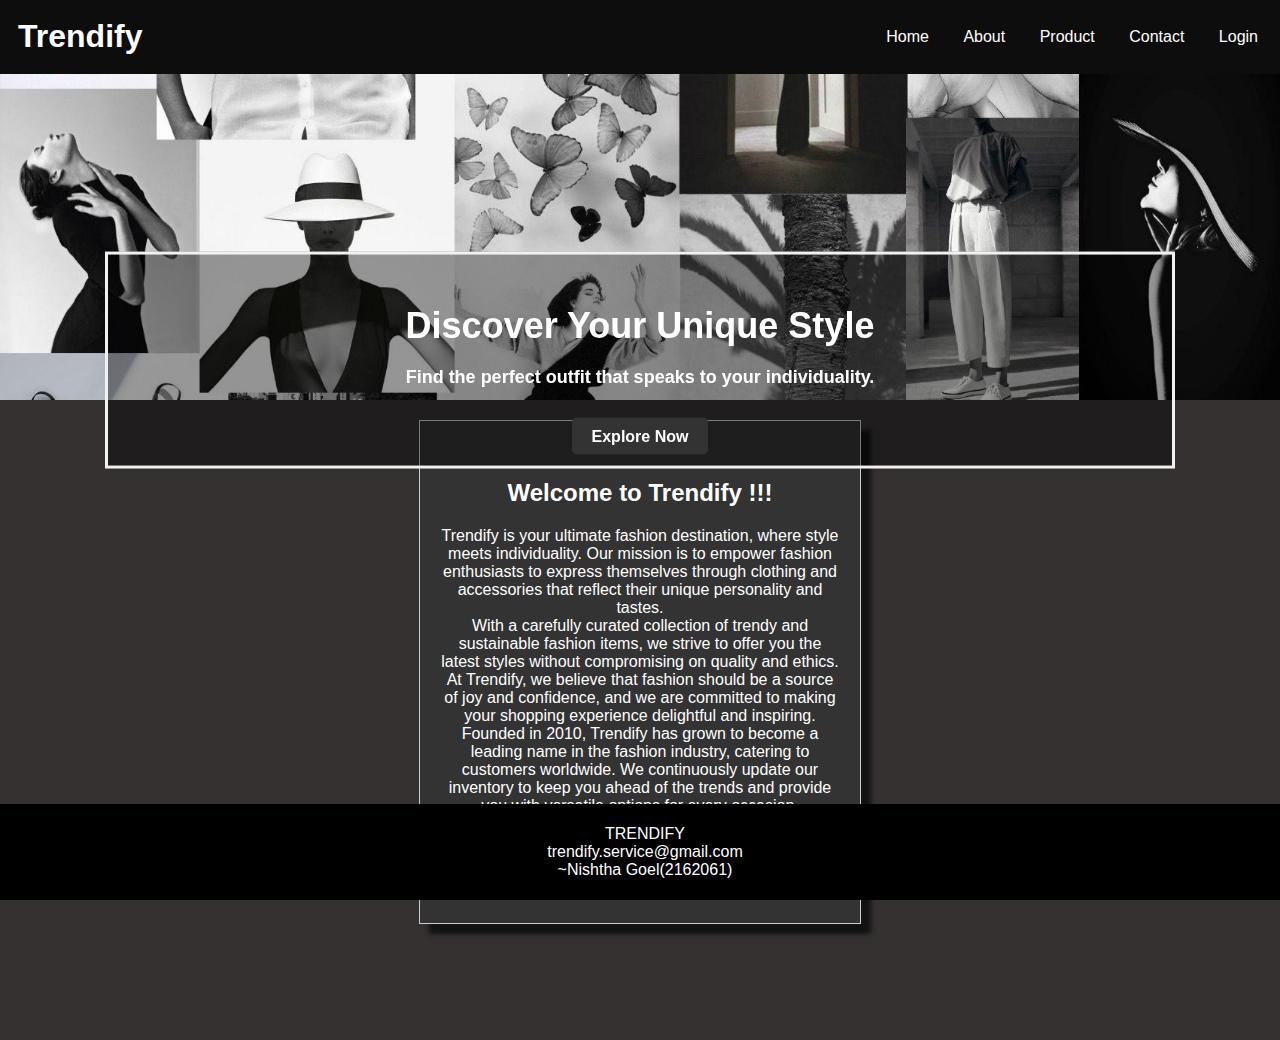
<file: index.html>
<!DOCTYPE html>
<html lang="en">
<head>
    <meta charset="UTF-8">
    <meta name="viewport" content="width=device-width, initial-scale=1.0">
    <link rel="stylesheet" href="style.css">
    <title>Trendify - Your Fashion Destination</title>
</head>
<body>
    <header>
        <h1 class="logo">Trendify</h1>
        <nav>
            <ul class="menu">
                <li><a href="index.html">Home</a></li>
                <li><a href="About.html">About</a></li>
                <li><a href="Product.html">Product</a></li>
                <li><a href="Contact.html">Contact</a></li>
                <li><a href="login.php">Login</a></li>
            </ul>
        </nav>
    </header>

    <section class="hero">
        <div class="hero-image"></div>
        <div class="hero-content">
            <h2>Discover Your Unique Style</h2>
            <p>Find the perfect outfit that speaks to your individuality.</p>
            <a href="Product.html" class="btn">Explore Now</a>
        </div>
    </section>
    
    <div class="container">
        <div class="content">
            <center><h2>Welcome to Trendify !!!</h2></center>
            <p>
                Trendify is your ultimate fashion destination, where style meets individuality. Our mission is to empower fashion enthusiasts to express themselves through clothing and accessories that reflect their unique personality and tastes.
                <br>
                With a carefully curated collection of trendy and sustainable fashion items, we strive to offer you the latest styles without compromising on quality and ethics. At Trendify, we believe that fashion should be a source of joy and confidence, and we are committed to making your shopping experience delightful and inspiring.
                <br>
                Founded in 2010, Trendify has grown to become a leading name in the fashion industry, catering to customers worldwide. We continuously update our inventory to keep you ahead of the trends and provide you with versatile options for every occasion.
                <br>
                Thank you for choosing Trendify as your fashion partner. We look forward to being a part of your fashion journey and helping you discover your unique style.
            </p>
        </div>
    </div>
    <footer>
        <p>TRENDIFY<br> trendify.service@gmail.com<br>~Nishtha Goel(2162061)
        </p>
    </footer>
</body>
</html>
</file>
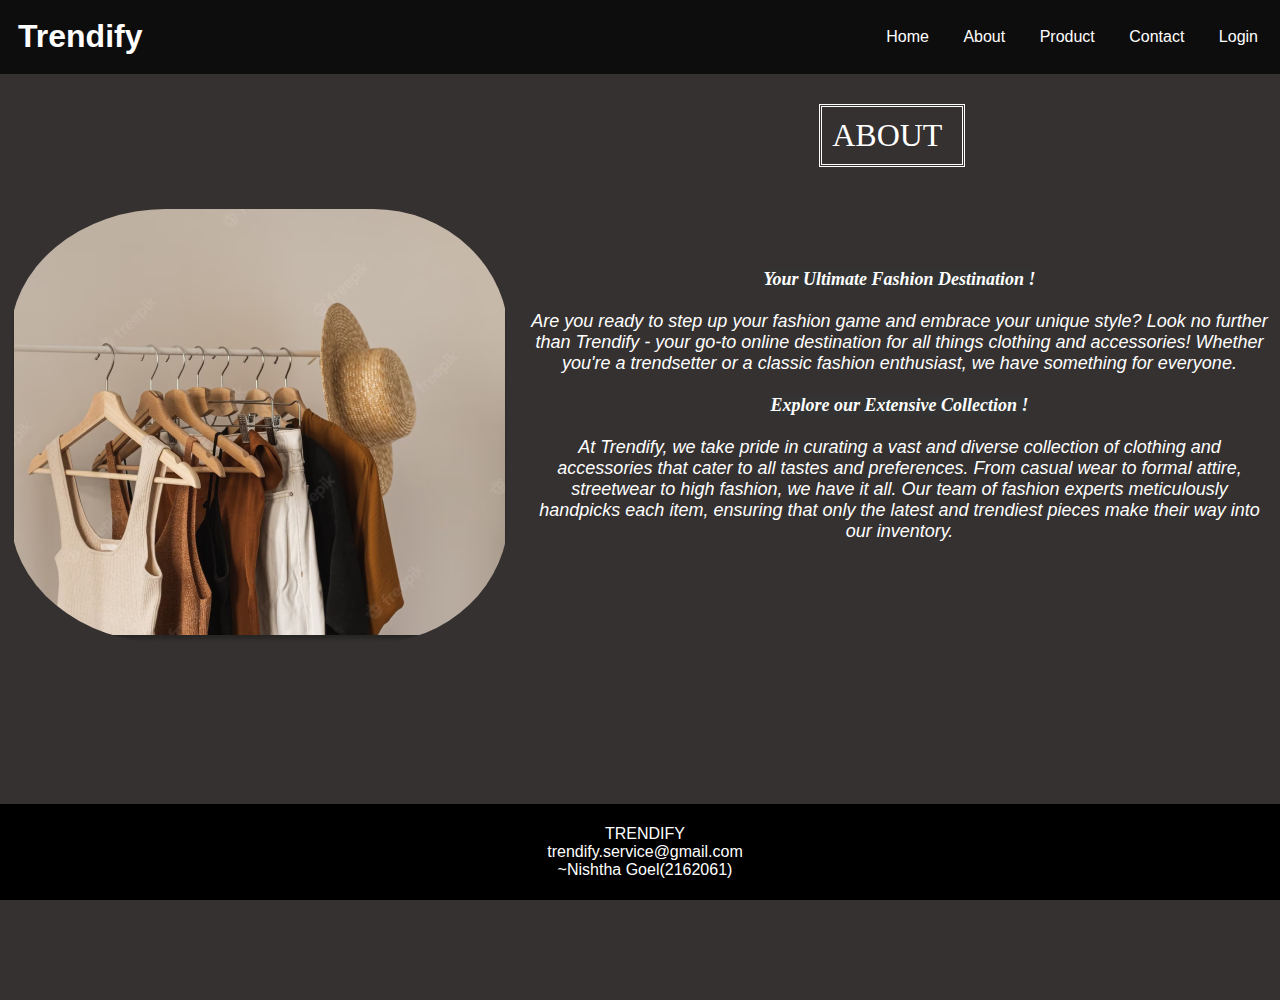
<file: About.html>
<!DOCTYPE html>
<html lang="en">
<head>
    <meta charset="UTF-8">
    <meta name="viewport" content="width=device-width, initial-scale=1.0">
    <link rel="stylesheet" href="style2.css">
    <title>Trendify - Your Fashion Destination</title>
</head>
<body>
    <header>
        <h1 class="logo">Trendify</h1>
        <nav>
            <ul class="menu">
                <li><a href="index.html">Home</a></li>
                <li><a href="About.html">About</a></li>
                <li><a href="Product.html">Product</a></li>
                 <li><a href="Contact.html">Contact</a></li>
                <li><a href="login.php">Login</a></li>
            </ul>
        </nav>
    </header>
    
    <div class="container"><br><br><br><br>
        <p class="About">ABOUT</p>
        <div class="content">
            <img src="image2.png" alt="Fashion Image" class="image">
            <p><b class="bold">Your Ultimate Fashion Destination !</b><br><br>        
Are you ready to step up your fashion game
 and embrace your unique style? Look no further
  than Trendify - your go-to online destination 
  for all things clothing and accessories! Whether
   you're a trendsetter or a classic fashion enthusiast,
    we have something for everyone.<br><br>
    
<b class="bold">Explore our Extensive Collection !</b><br><br>

At Trendify, we take pride in curating a vast and
 diverse collection of clothing and accessories that
  cater to all tastes and preferences. From casual wear
   to formal attire, streetwear to high fashion, 
   we have it all. Our team of fashion experts 
   meticulously handpicks each item, ensuring that 
   only the latest and trendiest pieces make their way
into our inventory. <br><br><br>
                
            </p>
        </div>
    </div>

    <footer>
        <p>TRENDIFY<br> trendify.service@gmail.com<br>~Nishtha Goel(2162061)
        </p>
    </footer>
</body>
</html>
</file>
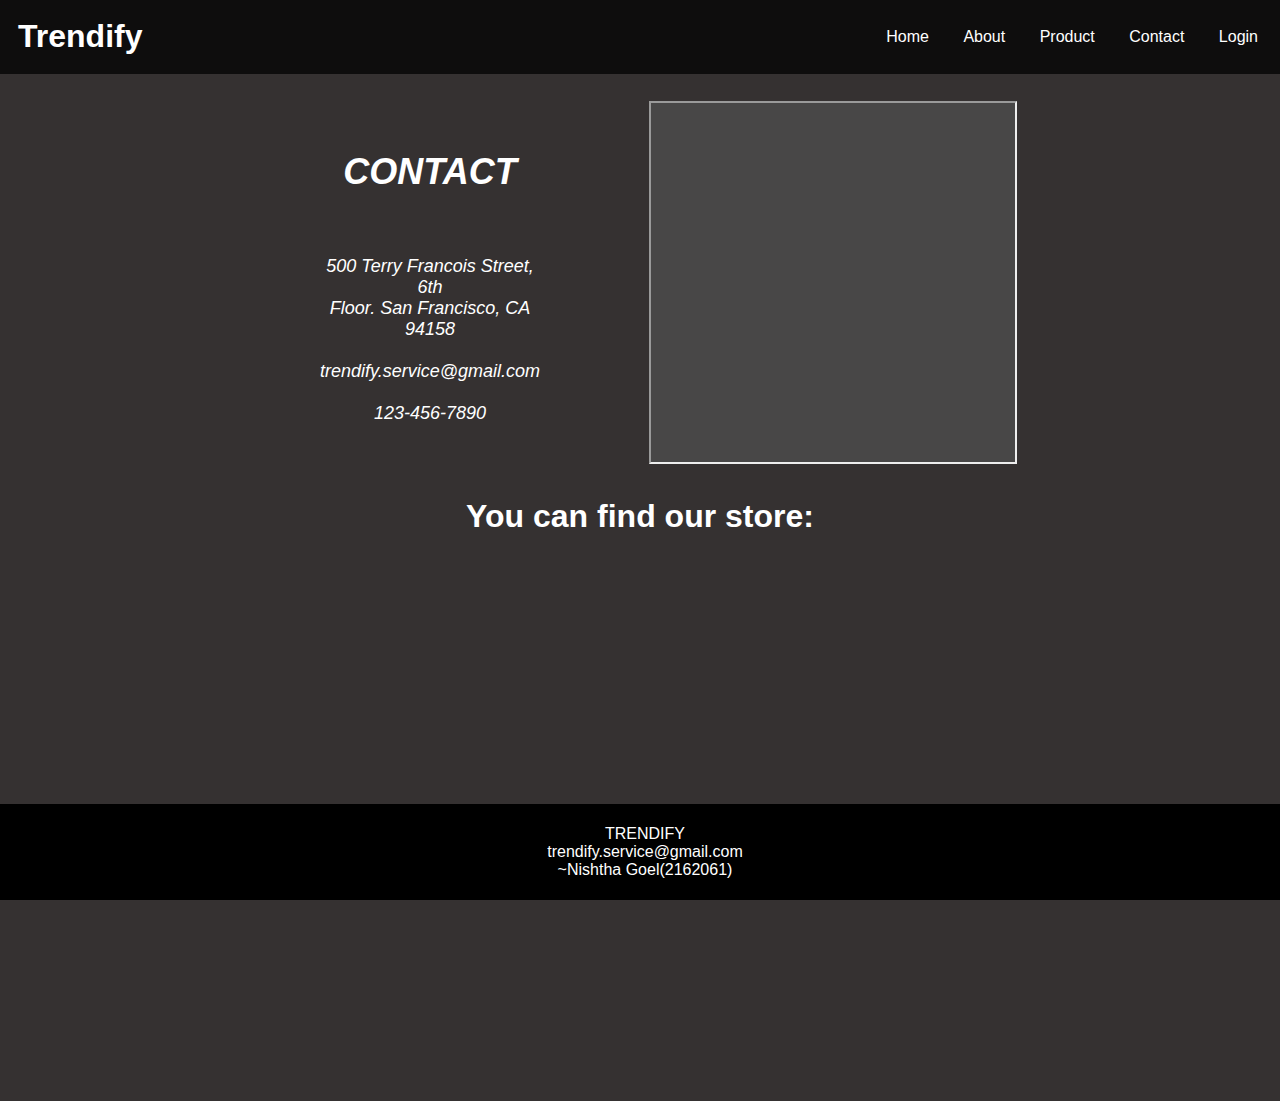
<file: Contact.html>
<!DOCTYPE html>
<html lang="en">
<head>
    <meta charset="UTF-8">
    <meta name="viewport" content="width=device-width, initial-scale=1.0">
    <link rel="stylesheet" href="style4.css">
    <title>Trendify - Your Fashion Destination</title>
</head>
<body>
    <header>
        <h1 class="logo">Trendify</h1>
        <nav>
            <ul class="menu">
                <li><a href="index.html">Home</a></li>
                <li><a href="About.html">About</a></li>
                <li><a href="Product.html">Product</a></li>
                <li><a href="Contact.html">Contact</a></li>
                <li><a href="login.php">Login</a></li>
            </ul>
        </nav>
    </header>
   
    
    <div class="container"><br><br><br><br>
        
        <div class="content">
            
        <h1>CONTACT</h1><br>
        <p>
        500 Terry Francois Street, 6th<br>
        Floor. San Francisco, CA 94158<br><br>
        trendify.service@gmail.com<br><br>  
        123-456-7890<br>
        </p>
        </div>
        <div class="content"></div>
        <table>
        <tr>
            <td class="column" ><p>          </p> 
                <iframe src="contact.php" height="359" width="364" name="welcome" style="background-color: rgb(72, 71, 71); ;"> 
                </iframe> 
            </td>
        </tr>
        </table>
        </div>
        <h1 style="font-family:Arial, Helvetica, sans-serif; text-align: center; font-size: xx-large;"> You can find our store:</h1> 
        <iframe src="https://www.google.com/maps/embed?pb=!1m18!1m12!1m3!1d3153.8403481458554!2d-122.38967722454743!3d37.7703415124161!2m3!1f0!2f0!3f0!3m2!1i1024!2i768!4f13.1!3m3!1m2!1s0x808f7fc4fe5e0af3%3A0x11c548b59491f791!2s500%20Terry%20A%20Francois%20Blvd%206th%20floor%2C%20San%20Francisco%2C%20CA%2094158%2C%20USA!5e0!3m2!1sen!2sin!4v1691217567876!5m2!1sen!2sin" width="1250" height="450" style="border:0; margin-left: 3.5%;" allowfullscreen="" loading="lazy" referrerpolicy="no-referrer-when-downgrade"></iframe>
    </div><br><br><br><br><br><br>

    <footer>
        <p>TRENDIFY<br> trendify.service@gmail.com<br>~Nishtha Goel(2162061)
        </p>
    </footer>
</body>
</html>
</file>
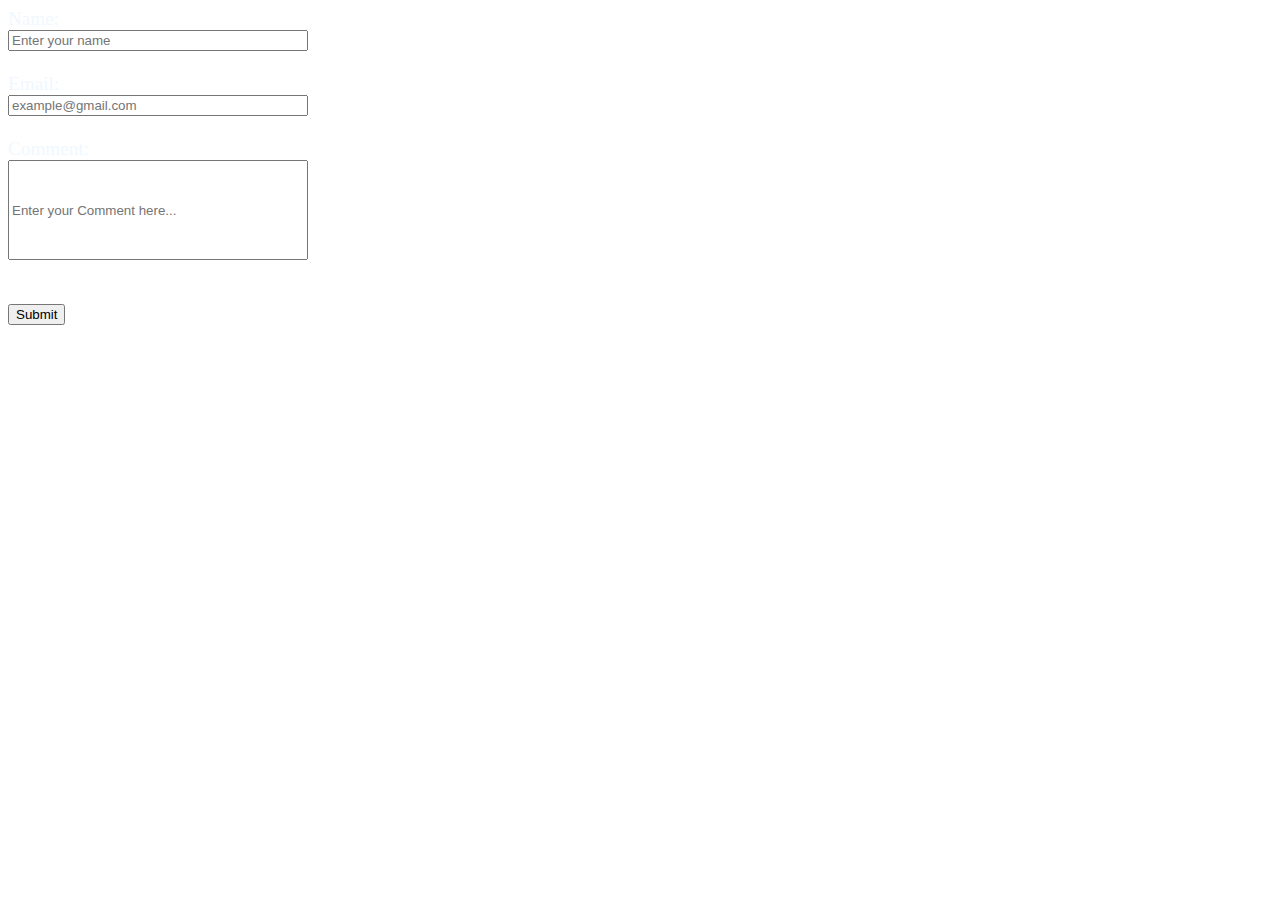
<file: form.html>
<html>
    <head>
        <title>Comment</title>
        
        <style>
            .f{
                color:aliceblue;
                font-size: large;
                font-family: Arial, Helvetica, sans-serif;
            }
            .f h3{
                text-align: center;
                font-size: larger;
            }
            #text1{
                width: 344px;
                height: 30px;
            }
            #text2{
                width: 344px;
                height: 30px;
            }
            #text3{
                width: 344px;
                height: 70px;
                text-align:left;
            }
        </style>
       
    </head>
    <body>
        
        <form id="myForm" style="font-size: larger; color: aliceblue;">
            <label for="name">Name:</label><br>
            <input type="text" id="name" required style="width: 300px;" placeholder="Enter your name">
            <br><br>
            <label for="email">Email:</label><br>
            <input type="email" id="email" required style="width: 300px;" placeholder="example@gmail.com">
            <br><br>
            <label for="comment">Comment:</label><br>
            <input type="text" id="comment" required style="height: 100px; width: 300px;" placeholder="Enter your Comment here...">
            <br><br><br>
            <button type="submit" id="res">Submit</button>
        </form>
        <script>
            //addition
            function res(){
                document.getElementById("res").value=sum;  //storing the value of result back in the text res
            }
            const form = document.getElementById("myForm");

form.addEventListener("submit", function (event) {
  event.preventDefault();

  // Assuming form validation is successful, show the success message
  alert("Submitted Successfully");

  // Refresh the page
  window.location.reload();
});

        </script>
    </body>
</html>
</file>
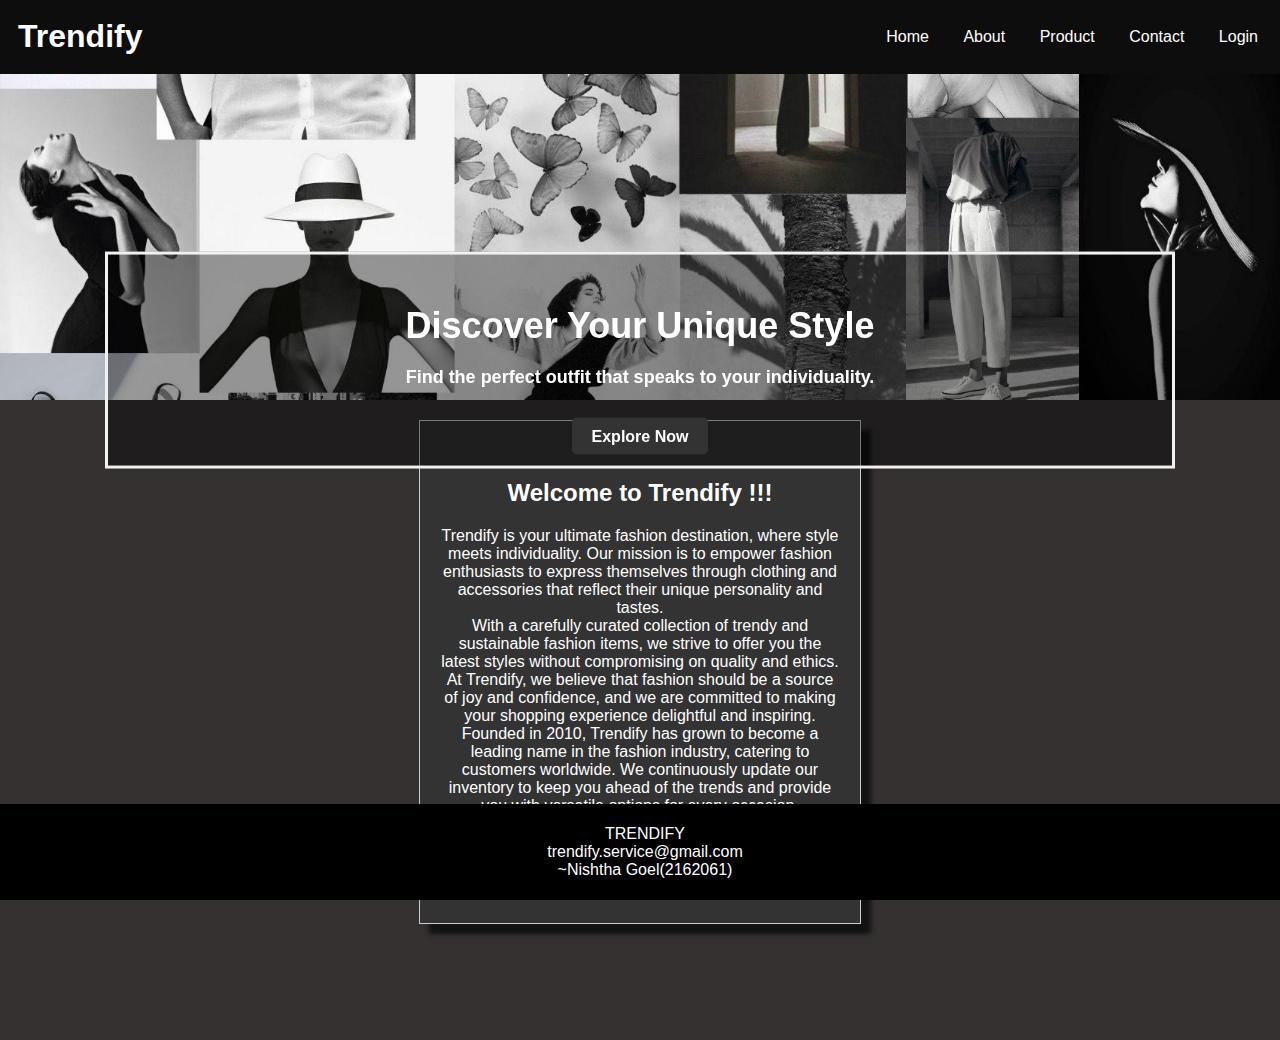
<file: home.html>
<!DOCTYPE html>
<html lang="en">
<head>
    <meta charset="UTF-8">
    <meta name="viewport" content="width=device-width, initial-scale=1.0">
    <link rel="stylesheet" href="style.css">
    <title>Trendify - Your Fashion Destination</title>
</head>
<body>
    <header>
        <h1 class="logo">Trendify</h1>
        <nav>
            <ul class="menu">
                <li><a href="home.html">Home</a></li>
                <li><a href="About.html">About</a></li>
                <li><a href="Product.html">Product</a></li>
                <li><a href="Contact.html">Contact</a></li>
                <li><a href="Login.html">Login</a></li>
            </ul>
        </nav>
    </header>

    <section class="hero">
        <div class="hero-image"></div>
        <div class="hero-content">
            <h2>Discover Your Unique Style</h2>
            <p>Find the perfect outfit that speaks to your individuality.</p>
            <a href="Product.html" class="btn">Explore Now</a>
        </div>
    </section>
    
    <div class="container">
        <div class="content">
            <center><h2>Welcome to Trendify !!!</h2></center>
            <p>
                Trendify is your ultimate fashion destination, where style meets individuality. Our mission is to empower fashion enthusiasts to express themselves through clothing and accessories that reflect their unique personality and tastes.
                <br>
                With a carefully curated collection of trendy and sustainable fashion items, we strive to offer you the latest styles without compromising on quality and ethics. At Trendify, we believe that fashion should be a source of joy and confidence, and we are committed to making your shopping experience delightful and inspiring.
                <br>
                Founded in 2010, Trendify has grown to become a leading name in the fashion industry, catering to customers worldwide. We continuously update our inventory to keep you ahead of the trends and provide you with versatile options for every occasion.
                <br>
                Thank you for choosing Trendify as your fashion partner. We look forward to being a part of your fashion journey and helping you discover your unique style.
            </p>
        </div>
    </div>
    <footer>
        <p>TRENDIFY<br> trendify.service@gmail.com<br>~Nishtha Goel(2162061)
        </p>
    </footer>
</body>
</html>
</file>
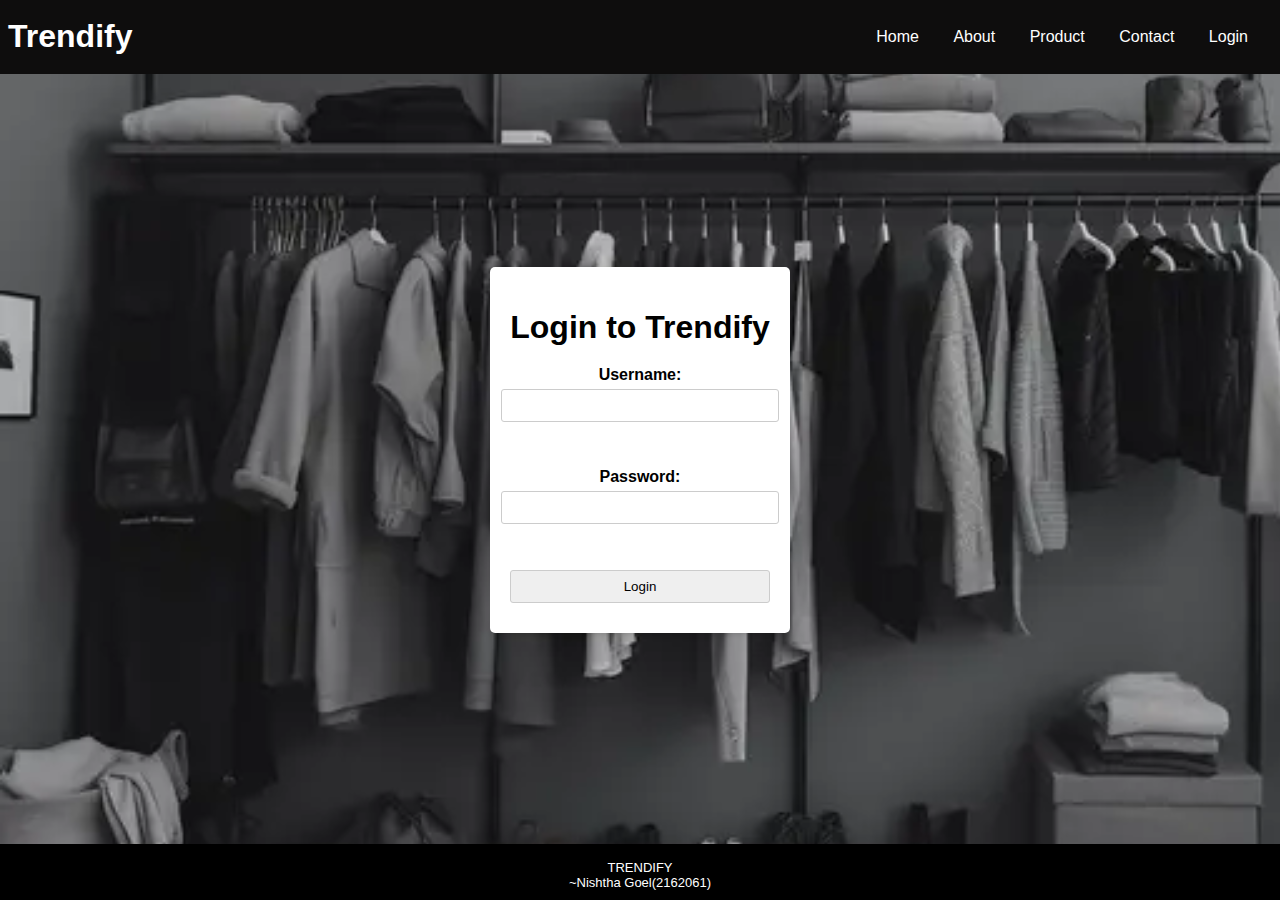
<file: login.html>
<!DOCTYPE html>
<html lang="en">
<head>
    <meta charset="UTF-8">
    <meta name="viewport" content="width=device-width, initial-scale=1.0">
    <link rel="stylesheet" href="style5.css">
    <title>Login - Trendify</title>
</head>
<body>
    <header>
        <h1 class="logo">Trendify</h1>
        <nav>
            <ul class="menu">
                <li><a href="index.html">Home</a></li>
                <li><a href="About.html">About</a></li>
                <li><a href="Product.html">Product</a></li>
                <li><a href="Contact.html">Contact</a></li>
                <li><a href="Login.html">Login</a></li>
            </ul>
        </nav>
    </header>
    <div class="login-container" method="Post" action="login.php">
        <h1>Login to Trendify</h1>
        <form action="login.php" method="post">
            <label for="username">Username:</label>
            <input type="text" name="username" id="username" required><br><br>
            
            <label for="password">Password:</label>
            <input type="password" name="password" id="password" required><br><br>
            
            <input type="submit" value="Login">
        </form>
    </div>

    <script>
        const loginForm = document.getElementById("loginForm");

    loginForm.addEventListener("submit", function (event) {
    event.preventDefault();

  // Get the username and password from the form
  const username = document.getElementById("username").value;
  const password = document.getElementById("password").value;

  // Here, you would typically perform an AJAX request to a server for authentication
  // For demonstration purposes, we'll just show an alert indicating successful login
  alert(`Welcome, ${username}! You are now logged in.`);
});


    </script>
</body>
<footer style="font-size: small;">
    <p>TRENDIFY<br>~Nishtha Goel(2162061)<br>
    </p>
</footer>
</html>
</file>
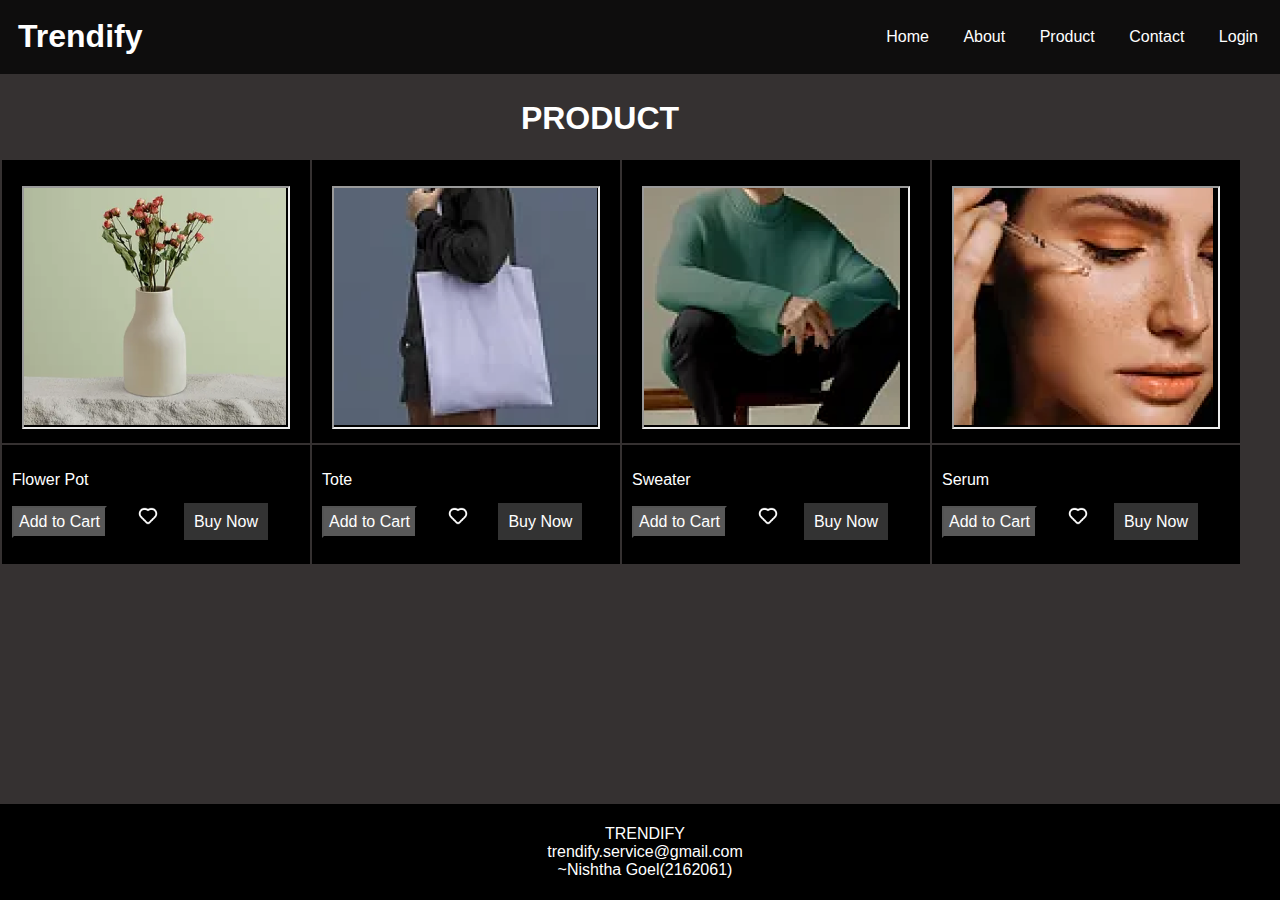
<file: Product.html>
<!DOCTYPE html>
<html lang="en">

<head>
    <title>TRENDIFY</title>
    <meta charset="UTF-8">
    <meta name="viewport" content="width=device-width, initial-scale=1.0">
    <link rel="stylesheet" href="style3.css">
    <title>Trendify - Your Fashion Destination</title>
</head>
<body>
    <header>
        <h1 class="logo">Trendify</h1>
        <nav>
            <ul class="menu">
                <li><a href="index.html">Home</a></li>
                <li><a href="About.html">About</a></li>
                <li><a href="Product.html">Product</a></li>
                <li><a href="Contact.html">Contact</a></li>
                <li><a href="login.php">Login</a></li>
            </ul>
        </nav>
        
    </header>
    <script>
        function showProductDetails(title, price, description) {
  const modal = document.getElementById("modal");
  const modalTitle = document.getElementById("modal-title");
  const modalPrice = document.getElementById("modal-price");
  const modalDescription = document.getElementById("modal-description");

  modalTitle.textContent = title;
  modalPrice.textContent = price;
  modalDescription.textContent = description;

  modal.style.display = "block";
}

function hideModal() {
  const modal = document.getElementById("modal");
  modal.style.display = "none";
}

function changeImage1(image1) {
    var image1 = document.getElementById('image1');
    image1.src = 'like.png';
}
function changeImage2(image2) {
    var image = document.getElementById('image2');
    image.src = 'like.png';
}
function changeImage3(image3) {
    var image = document.getElementById('image3');
    image.src = 'like.png';
}
function changeImage4(image4) {
    var image = document.getElementById('image4');
    image.src = 'like.png';
}
function res(){
  alert("Added to Cart");
}

    </script>
    <div class="container">
        <center><h1>PRODUCT</h1></center>
    <table>
        <tr>
            <td class="column" ><p>          </p> 
                <iframe src="image 6.png" height="239" width="264" name="welcome" bgcolor="black"> 
                </iframe> 
    </td>
    <td class="column" >
        <p>      </p> 
        <iframe src="image 5.png" height="239" width="264" name="welcome" bgcolor="black"> 
        </iframe>
          
    </td>
    <td class="column" >
        <p>        </p> 
        <iframe src="image 4.png" height="239" width="264" name="welcome" bgcolor="black"> 
        </iframe> 
     

    </td> 
    <td class="column" >
        <p>        </p> 
        <iframe src="image 3.png" height="239" width="264" name="welcome" bgcolor="black"> 
        </iframe> 
     

    </td>
    </tr>
    <tr >
        <td class="column2" ><div
        onclick="showProductDetails('Flower Pot', 'Rs 800', 'Trendify s flower pots combine style and functionality, elevating your gardening experience with stunning designs for indoor elegance and outdoor delight. Nurturing nature has never been more beautiful.')">
    <p><a>Flower Pot</a></p> </div> 
    <p><button onclick="res()">Add to Cart</button><a onclick='changeImage1(this)'><img id="image1" src="heart (2).png" style="height: 22px; padding-left: 30px; "></a><a href="payment.html" style=" font-size: medium; background-color:#333; color: white; padding: 10px;margin-left: 25px; " >Buy Now</a></p>
    </td>
    <td class="column2"><div onclick="showProductDetails('Tote','Rs 200','Trendify s tote bag collection merges fashion and practicality, offering a diverse range of stylish designs for every occasion, from chic urban outings to eco-conscious shopping endeavors. Embrace the allure of our tote bags, where fashion meets functionality, making a sustainable statement with every carry.')">
    <p><a>Tote</a></p> </div>
    <p><button onclick="res()">Add to Cart</button><a onclick='changeImage2(this)'><img id="image2" src="heart (2).png" style="height: 22px; padding-left: 30px; "></a> <a href="payment.html" style=" font-size: medium; background-color:#333; color: white; padding: 10px; margin-left: 25px;" >Buy Now</a></p>
   
</td>
    <td class="column2"><div onclick="showProductDetails('Sweater', 'Rs 500', 'Trendify s sweater collection embodies fashion-forward designs and cozy comfort, providing a versatile range of styles to suit any taste or season. Elevate your wardrobe with our exquisite sweaters, where warmth meets elegance, and embrace the perfect blend of fashion and functionality for a timeless and chic look.')">
    <p><a>Sweater</a></p> </div>
    <p><button onclick="res()">Add to Cart</button><a onclick='changeImage3(this)'><img id="image3" src="heart (2).png" style="height: 22px; padding-left: 30px; "></a><a href="payment.html" style=" font-size: medium; background-color:#333; color: white; padding: 10px; margin-left: 25px; " >Buy Now</a></p>
    </td>
    <td class="column2"><div onclick="showProductDetails('Serum', 'Rs 900', 'Trendify s serum collection combines cutting-edge skincare technology and luxurious formulations, delivering a transformative experience for your skin. Indulge in the ultimate fusion of beauty and science, where our serums redefine skincare, leaving you with radiant and nourished skin you will love.')">
        <p><a>Serum</a></p></div> 
        <p><button onclick="res()">Add to Cart</button><a onclick='changeImage4(this)'><img id="image4" src="heart (2).png" style="height: 22px; padding-left: 30px; "></a><a href="payment.html" style=" font-size: medium; background-color:#333; color: white; padding: 10px; margin-left: 25px;" >Buy Now</a></p>
    </td>
      </tr>
    </table>
</div>
<div id="modal" class="modal">
    <div class="modal-content">
        <span class="close" onclick="hideModal()">&times;</span>
        <h2 id="modal-title"></h2>
        <p id="modal-price"></p>
        <p id="modal-description"></p>
    </div>
</div>

    <footer>
        <p>TRENDIFY<br> trendify.service@gmail.com<br>~Nishtha Goel(2162061)
        </p>
    </footer>
</body>
</html>
</file>
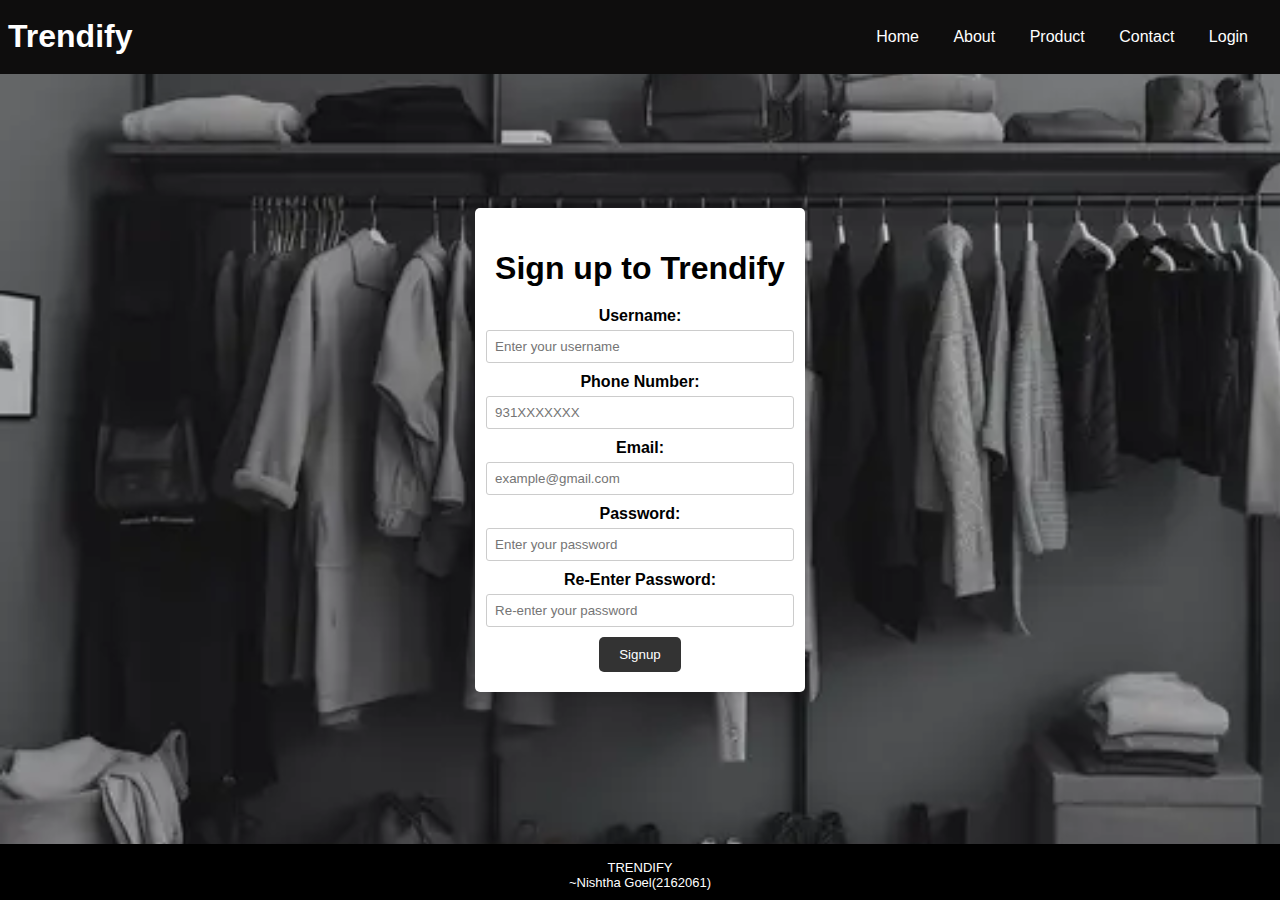
<file: signup.html>
<!DOCTYPE html>
<html lang="en">
<head>
    <meta charset="UTF-8">
    <meta name="viewport" content="width=device-width, initial-scale=1.0">
    <link rel="stylesheet" href="style5.css">
    <title>Login - Trendify</title>
</head>
<body>
    <header>
        <h1 class="logo">Trendify</h1>
        <nav>
            <ul class="menu">
                <li><a href="home.html">Home</a></li>
                <li><a href="About.html">About</a></li>
                <li><a href="Product.html">Product</a></li>
                <li><a href="Contact.html">Contact</a></li>
                <li><a href="login.php">Login</a></li>
            </ul>
        </nav>
    </header>
    <div class="login-container">
        <h1>Sign up to Trendify</h1>
        <form id="loginForm">
            <label for="username">Username:</label>
            <input type="text" id="username" required placeholder="Enter your username">
            <label for="Phoneno">Phone Number:</label>
            <input type="number" id="Phoneno" required placeholder="931XXXXXXX">
            <label for="Email">Email:</label>
            <input type="email" id="Emial" required placeholder="example@gmail.com">
            <label for="password">Password:</label>
            <input type="password" id="password" required placeholder="Enter your password">
            <label for="repassword">Re-Enter Password:</label>
            <input type="password" id="repassword" required placeholder="Re-enter your password">
            <button type="submit">Signup</button>
    </div>

    <script>
        const loginForm = document.getElementById("loginForm");

    loginForm.addEventListener("submit", function (event) {
    event.preventDefault();

  // Get the username and password from the form
  const username = document.getElementById("username").value;
  const password = document.getElementById("password").value;
  const email = document.getElementById("Email").value;
  const Phoneno = document.getElementById("Phoneno").value;

  // Here, you would typically perform an AJAX request to a server for authentication
  // For demonstration purposes, we'll just show an alert indicating successful login
  alert(`Welcome, ${username}! You are now logged in.`);
});


    </script>
</body>
<footer style="font-size: small;">
    <p>TRENDIFY<br>~Nishtha Goel(2162061)<br>
    </p>
</footer>
</html>
</file>
<file: style.css>
body {
    font-family: Arial, sans-serif;
    margin: 0;
    padding: 0;
    background: rgba(53, 49, 49, 1);
    color: #fff;
   
}

header {
    background-color: #0e0d0d;
    width: 100%;
    color: #fff;
    padding: 10px;
    display: flex;
    justify-content: space-between;
    position: fixed;
    top:0px;
}

.logo {
    margin: 0;
    padding: 8px;

}

nav ul {
    list-style: none;
    margin-right: 30px ;
    padding: 2px;
}

.menu li {
    display: inline-block;
    margin-right: 30px;
}

.menu li:last-child {
    margin-right: 0;
}

.menu a {
    color: #fff;
    text-decoration: none;
}

/* Same styles as before */

/* Additional styles for the homepage */
.hero {
    background-image: url('image_1.jpg');
    
    background-size: cover;
    background-position: center;
    height: 400px;
    display: flex;
    align-items: center;
    justify-content: center;
    color: #ffffff;
     
}
.hero-content {
    background-color: rgb(0,0,0); /* Fallback color */
    background-color: rgba(0,0,0, 0.4); /* Black w/opacity/see-through */
    color: white;
    font-weight: bold;
    border: 3px solid #f1f1f1;
    position: absolute;
    top: 40%;
    left: 50%;
    transform: translate(-50%, -50%);
    z-index: 1;
    width: 80%;
    padding: 20px;
    text-align: center;
}
.hero-image {
    background-image: url("image_1.jpg");

    /* Add the blur effect */
    filter: blur(8px);
    -webkit-filter: blur(8px);
  
    /* Full height */
    height: 100%;
  
    /* Center and scale the image nicely */
    background-position: center;
    background-repeat: no-repeat;
    background-size: cover;
    z-index: -1;
}

.hero h2 {
    font-size: 36px;
    margin-bottom: 20px;
}

.hero p {
    font-size: 18px;
    margin-bottom: 40px;
}

.btn {
    padding: 10px 20px;
    background-color: #333;
    color: #fff;
    text-decoration: none;
    border-radius: 5px;
    transition: background-color 0.3s ease;
}

.btn:hover {
    background-color: #555;
}


.container {
    max-width: 500px;
    margin: 20px auto;
    padding: 20px;
    border: 1px solid #ccc;
    box-shadow: 5px 10px #121212;
    box-shadow: 10px 10px 5px #121212 ;
    animation-name: box;
    animation-duration: 5s;
    background-color: #333;
    animation-iteration-count: infinite;
    width: 400px;
    height: 100%;
}
@keyframes box
    {0%{background-color:rgb(75, 75, 75);} 
    25%{background-color:rgb(131, 131, 131);}
    50%{background-color:rgb(40, 40, 41);}
    100%{background-color:rgb(0, 0, 0);}}


.content {
    display: inline;
    align-items: center;
    font-style: inherit;
    text-align: center;
    padding-inline: 3px;
    font-family: 'Lucida Sans', 'Lucida Sans Regular', 'Lucida Grande', 'Lucida Sans Unicode', Geneva, Verdana, sans-serif;
}
.image {
    max-width: 200px;
    margin-right: 20px;
    margin-top: 50%;
    opacity: 0.8; 
}
.image:after{
    content:""; 
  position: absolute; 
  bottom: 0;
  left: 0;
  right: 0;
  background: linear-gradient(to bottom, rgba(0, 0, 0, 0) 0%,rgba(255,255,255,1) 100%);
  height: 100%; 
}

footer {
    background-color: #000000;
    color: #fff;
    text-align: center;
    padding: 5px;
    position: sticky;
    bottom: 0;
    width: 100%;
}
</file>
<file: style2.css>
body {
    font-family: Arial, sans-serif;
    margin: 0;
    padding: 0;
    background: rgba(53, 49, 49, 1);
    color: #fff;
    
}

header {
    background-color: #0e0d0d;
    width: 100%;
    color: #fff;
    padding: 10px;
    display: flex;
    justify-content: space-between;
    position: fixed;
    top:0px;
}

.logo {
    margin: 0;
    padding: 8px;

}

nav ul {
    list-style: none;
    margin-right: 30px ;
    padding: 2px;
}

.menu li {
    display: inline-block;
    margin-right: 30px;
}

.menu li:last-child {
    margin-right: 0;
}

.menu a {
    color: #fff;
    text-decoration: none;
}

.container{
    display:flexbox;
    height: 1000px;
}
.content {
    display: flex;
    justify-content:space-around;
    align-items:center;
    font-family:"Comic Sans MS", cursive, sans-serif;
    font-size: 18px;
    color: #FFFFFF;
    text-decoration: none;
    font-style: italic;
    font-variant:inherit;
    text-transform: none;
    text-align: center;
    padding: 10px;
}
.container .About{
    width: 120px;
    padding: 10px; 
    font-size: xx-large; 
    font-family:serif; 
    margin-left: 64%; 
    border-style: double; 
    border-width: 3px;
    transition-property: all;
    transition-duration: 6s;
    transition-timing-function: cubic-bezier(0.075, 0.82, 0.165, 1);
    transition-delay: 3s;
    animation: about  4s 0s infinite forwards
}
@keyframes about {
    0%{background-color:rgb(75, 75, 75);} 
    25%{background-color:rgb(131, 131, 131);}
    50%{background-color:rgb(40, 40, 41);}
    100%{background-color:rgb(0, 0, 0);}
}
.content .bold{
    font-family:Georgia, 'Times New Roman', Times, serif;
    animation-name: text;
    animation-duration: 5s;
    background-color: #333;
    animation-iteration-count: infinite;
}
@keyframes text
    {0%{color:rgb(75, 75, 75); font-size: large;} 
    25%{color:rgb(131, 131, 131); font-size: larger;}
    50%{color:rgb(136, 136, 139);}
    100%{color:rgb(254, 251, 251);}
}
.image {
    width: 50%;
    height: 80%;
    padding-right: 20px;
    border-radius: 30%;
    transition-property: all;
    transition-duration: 4s;
}

footer {
    background-color: #000000;
    color: #fff;
    text-align: center;
    padding: 5px;
    position: fixed;
    bottom: 0;
    width: 100%;
    
}
</file>
<file: style4.css>
body {
    font-family: Arial, sans-serif;
    margin: 0;
    padding: 0;
    background: rgba(53, 49, 49, 1);
    color: #fff;
    
}

header {
    background-color: #0e0d0d;
    width: 100%;
    color: #fff;
    padding: 10px;
    display: flex;
    justify-content: space-between;
    position: fixed;
    top:0px;
}

.logo {
    margin: 0;
    padding: 8px;

}

nav ul {
    list-style: none;
    margin-right: 30px ;
    padding: 2px;
}

.menu li {
    display: inline-block;
    margin-right: 30px;
}

.menu li:last-child {
    margin-right: 0;
}

.menu a {
    color: #fff;
    text-decoration: none;
}
.container{
    max-width: 700px;
    display:flex;
    margin-top: 6%;
    align-items: center;
    margin-left: 25%;
    height: 400px;
}
.content {
    flex-basis: 30%;
    align-items:center;
    font-family:"Comic Sans MS", cursive, sans-serif;
    font-size: 18px;
    color: #FFFFFF;
    text-decoration: none;
    font-style: italic;
    font-variant:inherit;
    text-transform: none;
    text-align: center;
    z-index:-1;
    height: 300px;
}

.image {
    width: 100%;
    height: 100%;
}

footer {
    background-color: #000000;
    color: #fff;
    text-align: center;
    padding: 5px;
    position: fixed;
    bottom: 0;
    width: 100%;
    
}
</file>
<file: style5.css>
body {
    font-family: Arial, sans-serif;
    margin: 0;
    padding: 0;
    display: flex;
    justify-content: center;
    align-items: center;
    height: 100vh;
    background-color: #f0f0f0;
    background-image: url(image-5.png);
    background-repeat: no-repeat;
    background-size: cover;
    background-attachment: fixed;
    background-blend-mode: darken;
}   

header {
    background-color: #0e0d0d;
    width: 100%;
    color: #fff;
    padding: 10px;
    display: flex;
    justify-content: space-between;
    position: fixed;
    top:0px;
}

.logo {
    margin: 0;
    padding: 8px;

}

nav ul {
    list-style: none;
    margin-right: 30px ;
    padding: 2px;
}

.menu li {
    display: inline-block;
    margin-right: 30px;
}

.menu li:last-child {
    margin-right: 0;
}

.menu a {
    color: #fff;
    text-decoration: none;
}

.login-container {
    background-color: #fff;
    padding: 20px;
    border-radius: 5px;
    box-shadow: 0 2px 4px rgba(0, 0, 0, 0.1);
    text-align: center;
}

h1 {
    margin-bottom: 20px;
}

form {
    display: flex;
    flex-direction: column;
    align-items: center;
}

label {
    font-weight: bold;
    margin-bottom: 5px;
}

input {
    width: 100%;
    padding: 8px;
    margin-bottom: 10px;
    border: 1px solid #ccc;
    border-radius: 3px;
}

button {
    padding: 10px 20px;
    background-color: #333;
    color: #fff;
    border: none;
    border-radius: 5px;
    cursor: pointer;
}

button:hover {
    background-color: #555;
}
footer {
    background-color: #000000;
    color: #fff;
    text-align: center;
    padding: 3px;
    position: fixed;
    bottom: 0;
    width: 100%;
    height: 50px;
}
</file>
<file: style3.css>
body {
    font-family: Arial, sans-serif;
    margin: 0;
    padding: 0;
    background: rgba(53, 49, 49, 1);
    color: #fff;
    
}


header {
    background-color: #0e0d0d;
    width: 100%;
    color: #fff;
    padding: 10px;
    display: flex;
    justify-content: space-between;
    position: fixed;
    top:0px;
}

.logo {
    margin: 0;
    padding: 8px;

}

nav ul {
    list-style: none;
    margin-right: 30px ;
    padding: 2px;
}

.menu li {
    display: inline-block;
    margin-right: 30px;
}

.menu li:last-child {
    margin-right: 0;
}

.menu a {
    color: #fff;
    text-decoration: none;
}

.container {
    max-width: 1200px;
    margin: 100px 0px;
    display: flexbox;
    flex-wrap: wrap;
    justify-content: space-between;
}

.content {
    align-items:center;
    font-family:"Comic Sans MS", cursive, sans-serif;
    font-size: 18px;
    color: #FFFFFF;
    text-decoration: none;
    font-style: italic;
    font-variant:inherit;
    text-transform: none;
    top: 50%;
}

.image {
    width: 200px;
    height: 200px;
    margin-top: 3%;
    margin-right: 8%;
    margin-left: 2%;
    border-radius: 35%;
    transition-property: all;
    transition-duration: 1s;
    transition-delay: 0s;
}
.column {
 
    background-color: #000000;
    padding: 10px 20px;
    margin-bottom: 20px;
    
    transition-property: all;
    transition-duration: 1s;
    transition-delay: 0s;
    animation-name: initial;
    animation-direction: reverse;
}

.column:hover{
    background-color: #555;
        color: white;
}
.column2 {
    flex-basis: 30%;
    background-color: #000000;
    padding: 10px 10px;
    margin-bottom: 20px;
    transition-property: all;
    transition-duration: 3s;
    transition-delay: 0s;
    animation-name: initial;
    animation-direction: reverse;
}
.column2:hover{
    background-color: #555;
        color: white;
      
}
.column2 a{
    text-decoration: none;
}
.column2 a:link{font-size: 10pt; color: rgb(247, 247, 247);}
.column2 a:visited{font-size: 10pt; color:rgb(193, 191, 191);}
.column2 a:hover{font-size: 15pt; color: rgb(8, 8, 8);}
.column2 button{
    padding: 5px;
    font-size: medium;
    background-color: #585858;
    color: #FFFFFF;
}
.column2 button:hover{
    background-color: #8e8b8b;
}
/* Additional styles for the modal dialog */
.modal {
    display: none;
    position: fixed;
    top: 0;
    left: 0;
    width: 100%;
    height: 100%;
    background-color: rgba(0, 0, 0, 0.5); 
}

.modal-content {
    background-color: #ede9e9;
    padding: 20px;
    border-radius: 5px;
    width: 60%;
    margin: 100px auto;
    color: #000;
    font-family: 'Lucida Sans', 'Lucida Sans Regular', 'Lucida Grande', 'Lucida Sans Unicode', Geneva, Verdana, sans-serif;
}

.close {
    color: #080808;
    float: right;
    font-size: 28px;
    font-weight: bold;
    cursor: pointer;
}

.close:hover {
    color: #000;
}
footer {
    background-color: #000000;
    color: #fff;
    text-align: center;
    padding: 5px;
    position: fixed;
    bottom: 0;
    width: 100%;
    
}
</file>
